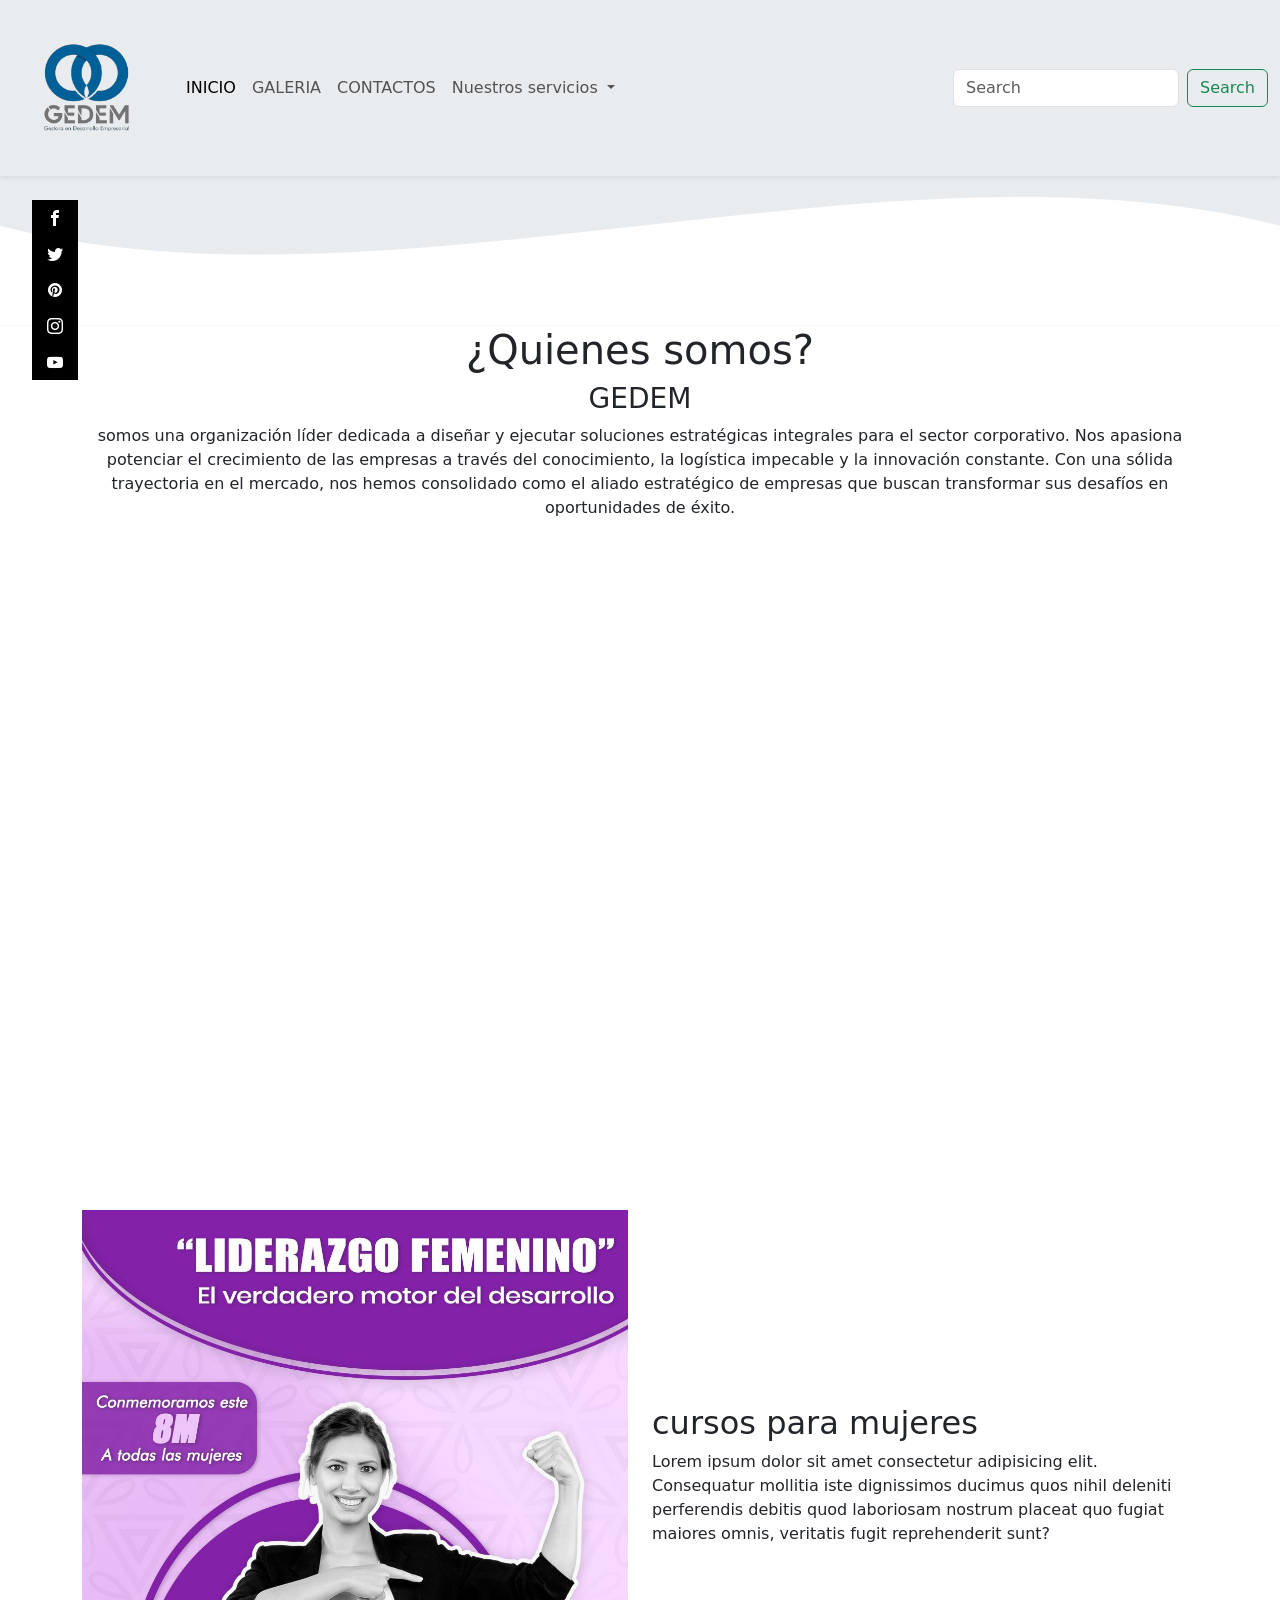
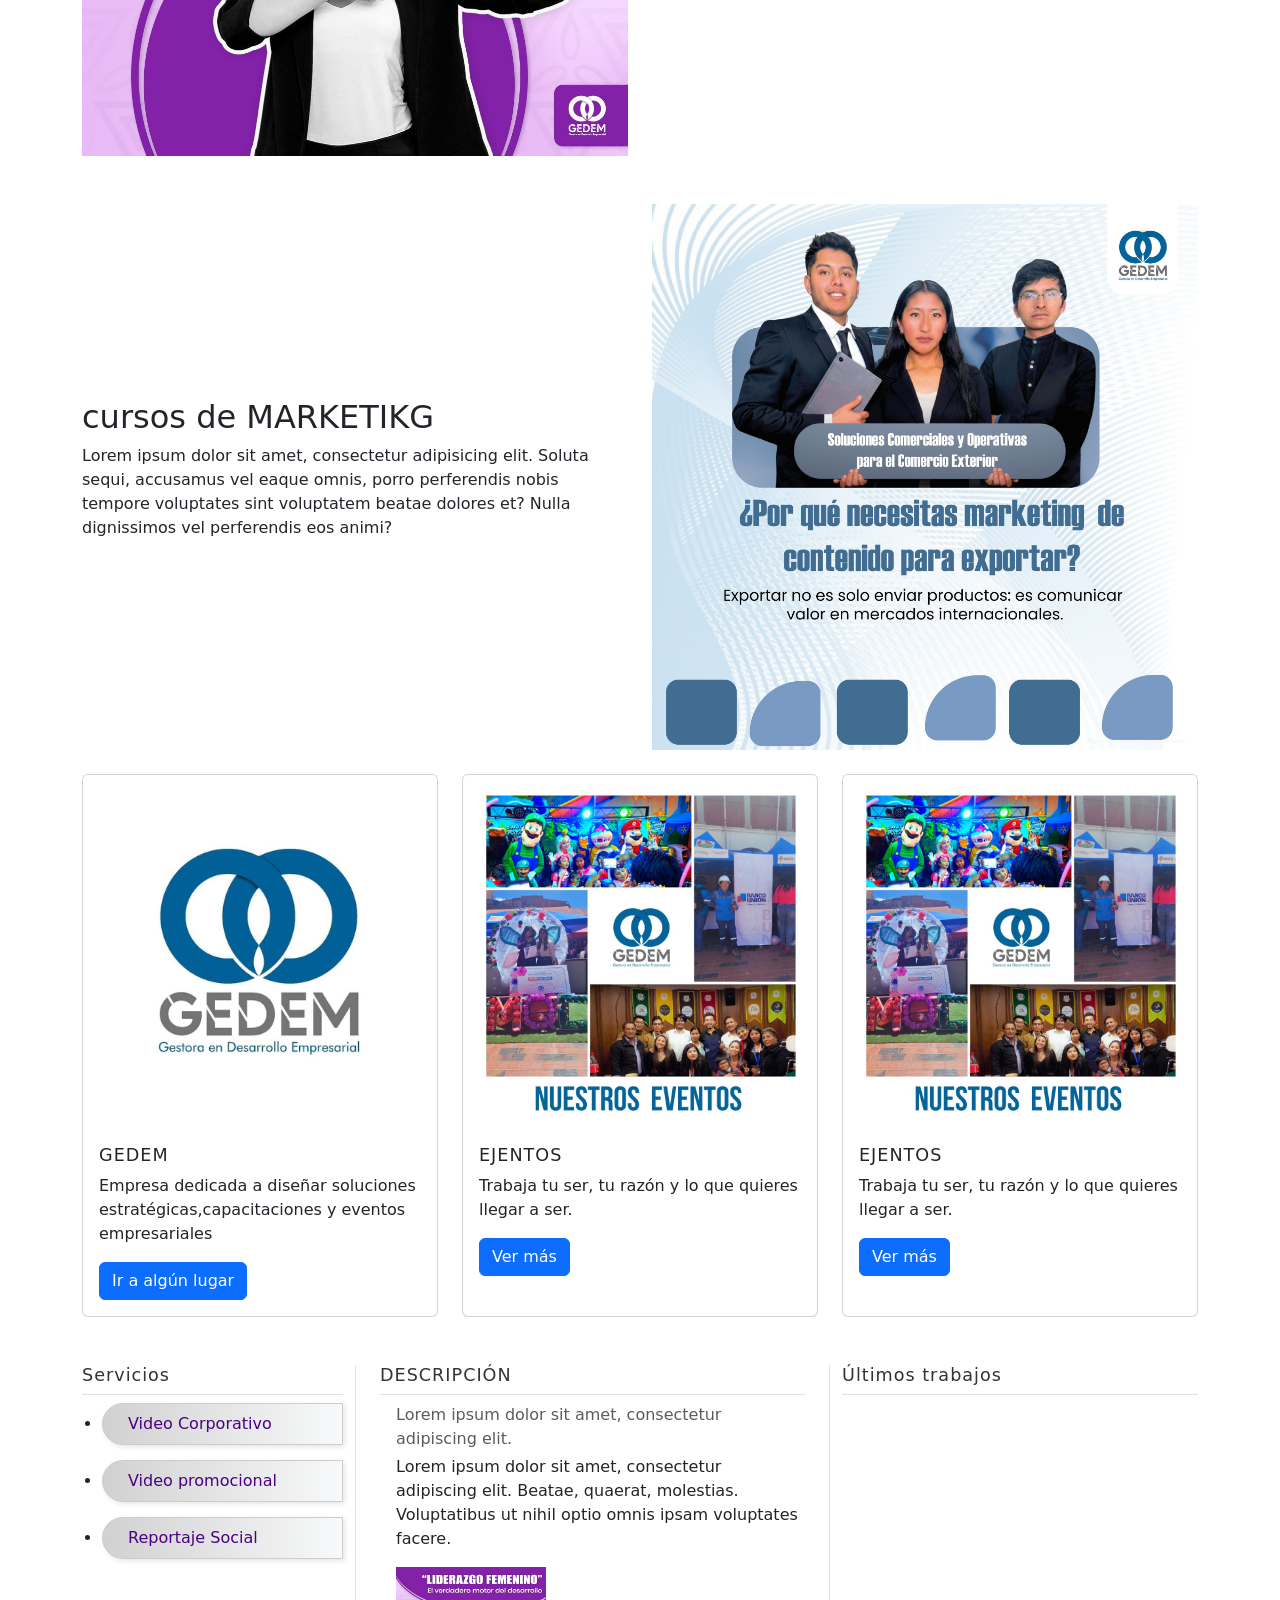
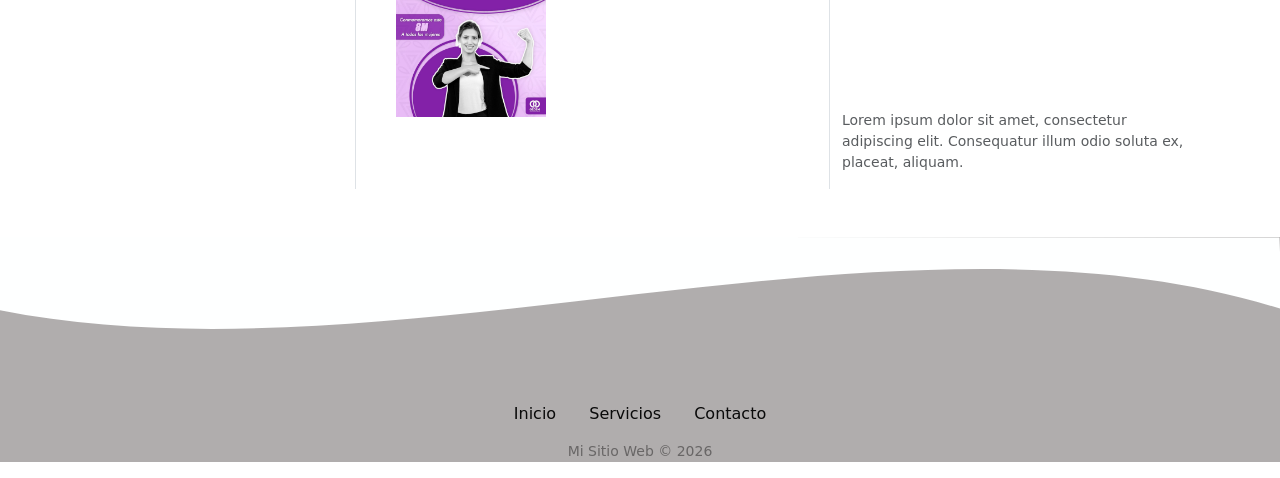
<file: index.html>
<!DOCTYPE html>
<html lang="en">

<head>
  <meta charset="UTF-8">
  <meta name="viewport" content="width=device-width, initial-scale=1.0">
  <title>Document</title>
  <link href="https://cdn.jsdelivr.net/npm/bootstrap@5.3.8/dist/css/bootstrap.min.css" rel="stylesheet"
    integrity="sha384-sRIl4kxILFvY47J16cr9ZwB07vP4J8+LH7qKQnuqkuIAvNWLzeN8tE5YBujZqJLB" crossorigin="anonymous">
  <link rel="stylesheet" href="style/index.css">
  <link rel="stylesheet" href="fonts.css">
</head>
<body>
  <!--cabecera-->
<header>
  <!--Navar-->
  <div class="container mt-3">
    <nav class="navbar navbar-expand-lg shadow-sm navbar-fijo" style="background-color: #e9ecef;">
        <div class="container-fluid">
          <a class="navbar-brand" href="#">
            <img src="imagenes/icono-removebg-preview.png" alt="" width="150">
          </a>
          <button class="navbar-toggler" type="button" data-bs-toggle="collapse"
            data-bs-target="#navbarSupportedContent">
            <span class="navbar-toggler-icon"></span>
          </button>

          <div class="collapse navbar-collapse" id="navbarSupportedContent">
            <ul class="navbar-nav me-auto mb-2 mb-lg-0">

              <li class="nav-item">
                <a class="nav-link active" href="index.html">INICIO</a>
              </li>

              <li class="nav-item">
                <a class="nav-link" href="galeria.html">GALERIA</a>
              </li>

              <li class="nav-item">
                <a class="nav-link" href="contacto.html">CONTACTOS</a>
          

              <li class="nav-item dropdown">
                <a class="nav-link dropdown-toggle" href="#" data-bs-toggle="dropdown">
                  Nuestros servicios
                </a>
                <ul class="dropdown-menu">
                  <li><a class="dropdown-item" href="servicios.html">servicios</a></li>
                  <li><a class="dropdown-item" href="servicios.html">blog y noticias</a></li>
                </ul>
              </li>
            </ul>
            <form class="d-flex">
              <input class="form-control me-2" type="search" placeholder="Search">
              <button class="btn btn-outline-success">Search</button>
            </form>
          </div>
        </div>
      </nav>
    </div>
    <!--fin navar-->

    <div style="height: 150px; overflow: hidden;">
      <svg viewBox="0 0 500 150" preserveAspectRatio="none" style="height: 100%; width: 100%;">
        <path d="M0.00,49.85 C150.00,149.60 349.20,-49.85 500.00,49.85 
        L500.00,149.60 L0.00,149.60 Z"
        style="stroke: none; fill: #ffffff;"></path>
      </svg>
    </div>

</header>
  <!--fin cabecera-->
  <section class="perfil">
    <div class="container text-center">
    <h1>¿Quienes somos?</h1>
    <h3>GEDEM</h3>
    <p>somos una organización líder dedicada a diseñar y ejecutar soluciones estratégicas integrales para el sector corporativo. Nos apasiona potenciar el crecimiento de las empresas a través del conocimiento, la logística impecable y la innovación constante.
Con una sólida trayectoria en el mercado, nos hemos consolidado como el aliado estratégico de empresas que buscan transformar sus desafíos en oportunidades de éxito.</p>
  
</div>
</section>
       <!-- Sección con video -->
  <section class="video-section">
    <div class="container">
      <h2 class="text-center mb-4"></h2>
      
      <!-- Video responsive -->
      <div class="ratio ratio-16x9 mx-auto" style="max-width: 900px;"> <!--MAximo ancho de 900px-->
        <video autoplay muted loop playsinline>
          <source src="imagenes/329737_tiny.mp4" type="video/mp4">
       
        </video>
      </div>
      
      <p class="text-center mt-3"></p>
    </div>
  </section>
<!--fin videooo-->
<div class="container mt-5">
  <div class="row">

    <!-- IMAGEN -->
    <div class="col-md-6">
      <img src="imagenes/imagen pagima.jpg" class="img-fluid" alt="imagen">
    </div>

    <!-- TEXTO -->
    <div class="col-md-6 d-flex align-items-center">
      <div>
        <h2>cursos para mujeres</h2>
        <p>
          Lorem ipsum dolor sit amet consectetur adipisicing elit. Consequatur mollitia iste dignissimos ducimus quos nihil deleniti perferendis debitis quod laboriosam nostrum placeat quo fugiat maiores omnis, veritatis fugit reprehenderit sunt?
        </p>
      </div>
    </div>

  </div>
</div>
<div class="container mt-5">
  <div class="row">

    <!-- TEXTO -->
    <div class="col-md-6 d-flex align-items-center">
      <div>
        <h2>cursos de MARKETIKG</h2>
        <p>
Lorem ipsum dolor sit amet, consectetur adipisicing elit. Soluta sequi, accusamus vel eaque omnis, porro perferendis nobis tempore voluptates sint voluptatem beatae dolores et? Nulla dignissimos vel perferendis eos animi?
        </p>
      </div>
    </div>

    <!-- IMAGEN -->
    <div class="col-md-6">
      <img src="imagenes/imagen3 slider.jpg" class="img-fluid" alt="imagen">
    </div>

  </div>
</div>


    <!--inicio placeholder-->
    <div class="container mt-4">
      <div class="row row-cols-1 row-cols-md-3 g-4">
        <div class="col">
          <div class="card h-100">
            <img src="imagenes/icono.jpg" class="card-img-top" alt="...">
            <div class="card-body">
              <h5 class="card-title">GEDEM</h5>
              <p class="card-text">Empresa dedicada a diseñar soluciones estratégicas,capacitaciones y eventos
                empresariales</p>
              <a href="https://l.facebook.com/l.php?u=https%3A%2F%2Fwww.bing.com%2Fmaps%2Fdefault.aspx%3Fv%3D2%26pc%3DFACEBK%26mid%3D8100%26where1%3DRosendo%2520Guti%25C3%25A9rrez%2520y%2520Capit%25C3%25A1n%2520ravelo%252C%2520La%2520Paz%252C%2520Bolivia%252C%2520591%252071597554%26FORM%3DFBKPL1%26mkt%3Des-MX%26fbclid%3DIwZXh0bgNhZW0CMTAAYnJpZBExcnVCMllSUFI3ZTc2MmFFSHNydGMGYXBwX2lkEDIyMjAzOTE3ODgyMDA4OTIAAR5a3f02LjMGnkh2J0LWsmlRPG4c3-bLK7Kkfp-n3UPMKkZ4d8gqxLzeQgqU-A_aem_asicyFFygbIs3oRxqNUpgw&h=AT7TKWQTBPAo4dDUbkSekHjwoqxDxGO4wnfzpXJsAF9yvoZP9BvxR9Vu1QPKH9ehYz-ScZ9cPI2ZkoJ734tPGtFU-B3Cgj-pMw_b1INWPLmaLc87ToIp_b5jdeH-l2q73orf"
                class="btn btn-primary">Ir a algún lugar</a>
            </div>
          </div>
        </div>

        <div class="col">
          <div class="card h-100">
            <img src="imagenes/imagen slider.jpg" class="card-img-top" alt="...">
            <div class="card-body">
              <h5 class="card-title">EJENTOS</h5>
              <p class="card-text">Trabaja tu ser, tu razón y lo que quieres llegar a ser.</p>
              <a href="https://www.facebook.com/profile.php?id=61560775065230" class="btn btn-primary">Ver más</a>
            </div>
          </div>
        </div>
        <div class="col">
          <div class="card h-100">
            <img src="imagenes/imagen slider.jpg" class="card-img-top" alt="...">
            <div class="card-body">
              <h5 class="card-title">EJENTOS</h5>
              <p class="card-text">Trabaja tu ser, tu razón y lo que quieres llegar a ser.</p>
              <a href="https://www.facebook.com/profile.php?id=61560775065230" class="btn btn-primary">Ver más</a>
            </div>
          </div>
        </div>


      </div>
    </div>

    
    <section>
      <div class="caja">
        <section class="container my-5">
          <div class="row align">

            <div class="col-md-3">
              <h5 class="border-bottom pb-2">Servicios</h5>
              <ul class="menu-informativo">
                <li><a href="#">Video Corporativo</a></li>
                <li><a href="#">Video promocional</a></li>
                <li><a href="#">Reportaje Social</a></li>
              </ul>
            </div>

            <div class="col-md-5 px-4 border-start border-end">
              <h5 class="border-bottom pb-2">DESCRIPCIÓN</h5>
              <div class="d-flex">
                <div class="cuadro-decorativo me-3"></div>
                <div>
                  <p class="text-muted mb-1">Lorem ipsum dolor sit amet, consectetur adipiscing elit.</p>
                  <p>Lorem ipsum dolor sit amet, consectetur adipiscing elit. Beatae, quaerat, molestias. Voluptatibus
                    ut nihil optio omnis ipsam voluptates facere.</p>
                  <img src="imagenes/imagen pagima.jpg" alt="Imagen descriptiva" style="max-width: 150px;">
                </div>
              </div>
            </div>

            <div class="col-md-4">
              <h5 class="border-bottom pb-2">Últimos trabajos</h5>
              <!-- Sección con video -->
              <section class="video-section">
                <div class="container">
                  <h2 class="text-center mb-4"></h2>

                  <!-- Video responsive -->
                  <div class="ratio ratio-16x9 mx-auto" style="max-width: 900px;"> <!--MAximo ancho de 900px-->
                    <video autoplay muted loop playsinline>
                      <source src="imagenes/39892-423345743_tiny.mp4" type="video/mp4">

                    </video>
                  </div>

                  <p class="text-center mt-3"></p>
                </div>
              </section>
              <!--fin videooo-->
              <p class="small text-muted">
                Lorem ipsum dolor sit amet, consectetur adipiscing elit. Consequatur illum odio soluta ex, placeat,
                aliquam.
              </p>
            </div>

          </div>
        </section>
    </section>

    <!--fin placeholders-->

  </section>

  <!--menu social-->
  <div class="social">
    <ul>
      <li><a href="https://www.facebook.com/galiaeco/" class="icon-facebook"></a></li>
      <li><a href="http://wwww. twitter" class="icon-twitter"></a></li>
      <li><a href="http://wwww.pinterest" class="icon-pinterest"></a></li>
      <li><a href="https://www.instagram.com/galia_col/?hl=es-la" class="icon-instagram"></a></li>
      <li><a href="http://wwww.YouTube" class="icon-youtube"></a></li>
    </ul>
  </div>
  <!--Inicio footer-->

  <footer class="footer-basic">
    <!-- Generated by https://smooth.ie/blogs/news/svg-wavey-transitions-between-sections -->

<div style="height: 150px; overflow: hidden;" ><svg viewBox="0 0 500 150" preserveAspectRatio="none" style="height: 100%; width: 100%;"><path d="M-1.92,72.33 C152.70,153.04 349.20,-49.85 500.90,72.33 L499.77,0.50 L-0.22,-0.49 Z" style="stroke: none; fill: #feffff;"></path></svg></div>
    <div class="container text-center">
      <div class="social">
        <a href="#"><i class="bi bi-facebook"></i></a>
        <a href="#"><i class="bi bi-twitter"></i></a>
        <a href="#"><i class="bi bi-instagram"></i></a>
      </div>
      <ul class="list-inline">
        <li class="list-inline-item"><a href="#">Inicio</a></li>
        <li class="list-inline-item"><a href="#">Servicios</a></li>
        <li class="list-inline-item"><a href="#">Contacto</a></li>
      </ul>
      <p class="copyright">Mi Sitio Web © 2026</p>
    </div>
  </footer>
  <!--Fin de footer-->
  <script src="https://cdn.jsdelivr.net/npm/bootstrap@5.3.8/dist/js/bootstrap.bundle.min.js"
    integrity="sha384-FKyoEForCGlyvwx9Hj09JcYn3nv7wiPVlz7YYwJrWVcXK/BmnVDxM+D2scQbITxI"
    crossorigin="anonymous"></script>
</body>

</html>
</file>
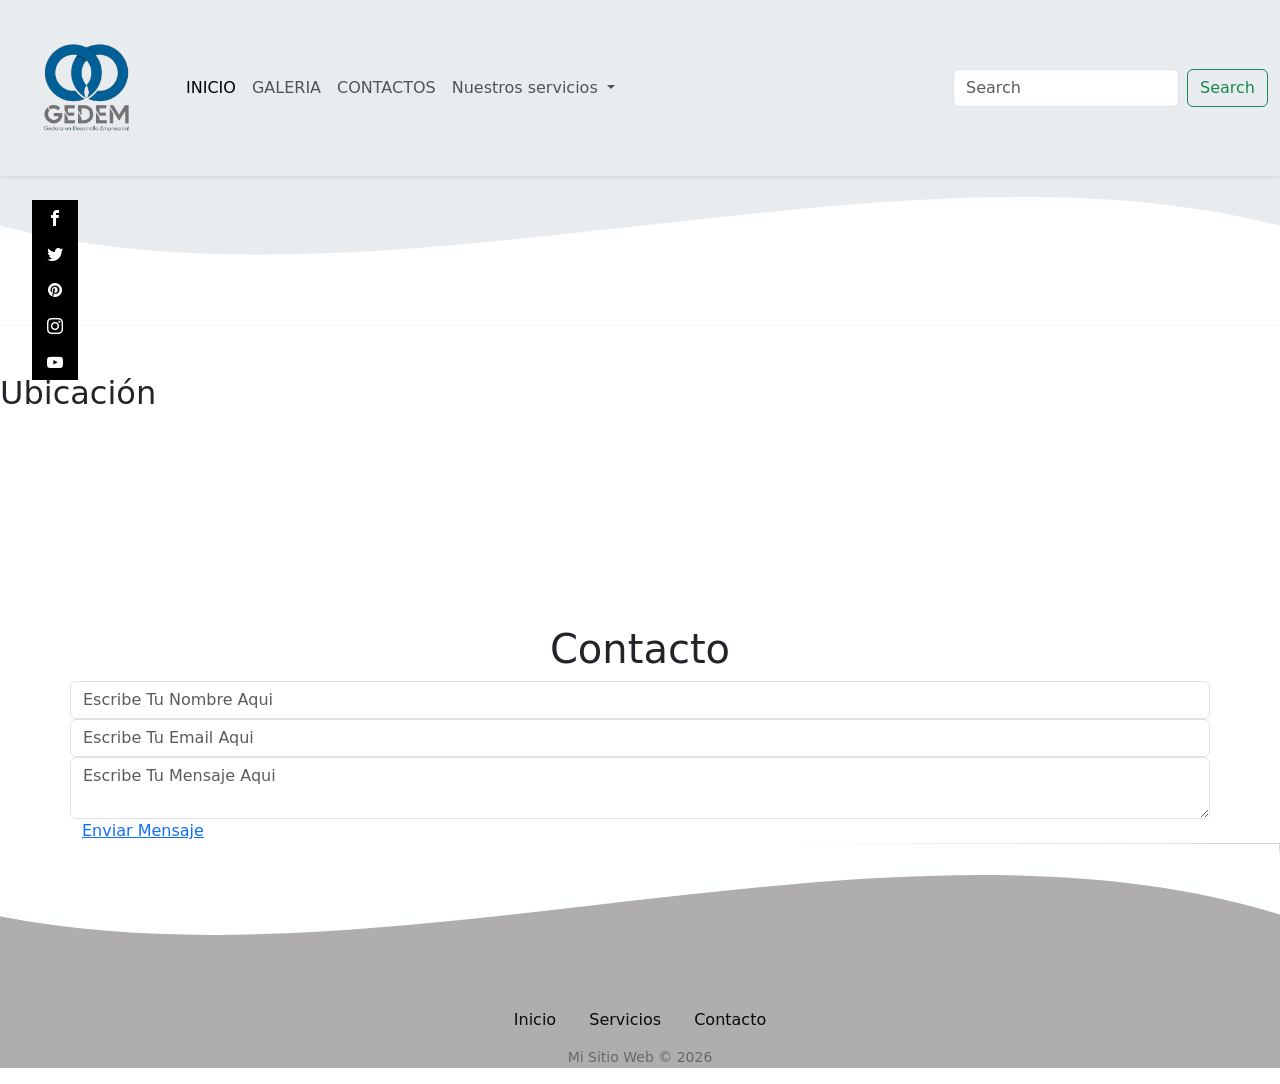
<file: contacto.html>
<!DOCTYPE html>
<html lang="en">
<head>
    <meta charset="UTF-8">
    <meta name="viewport" content="width=device-width, initial-scale=1.0">
    <title>Document</title>
      <link href="https://cdn.jsdelivr.net/npm/bootstrap@5.3.8/dist/css/bootstrap.min.css" rel="stylesheet"
    integrity="sha384-sRIl4kxILFvY47J16cr9ZwB07vP4J8+LH7qKQnuqkuIAvNWLzeN8tE5YBujZqJLB" crossorigin="anonymous">
<link rel="stylesheet" href="style/servicios.css">
<link rel="stylesheet" href="fonts.css">
</head>
<body>
      <!--cabecera-->
<header>
  <!--Navar-->
  <div class="container mt-3">
    <nav class="navbar navbar-expand-lg shadow-sm navbar-fijo" style="background-color: #e9ecef;">
        <div class="container-fluid">
          <a class="navbar-brand" href="#">
            <img src="imagenes/icono-removebg-preview.png" alt="" width="150">
          </a>
          <button class="navbar-toggler" type="button" data-bs-toggle="collapse"
            data-bs-target="#navbarSupportedContent">
            <span class="navbar-toggler-icon"></span>
          </button>

          <div class="collapse navbar-collapse" id="navbarSupportedContent">
            <ul class="navbar-nav me-auto mb-2 mb-lg-0">

              <li class="nav-item">
                <a class="nav-link active" href="index.html">INICIO</a>
              </li>

              <li class="nav-item">
                <a class="nav-link" href="galeria.html">GALERIA</a>
              </li>

              <li class="nav-item">
                <a class="nav-link" href="contacto.html">CONTACTOS</a>
              </li>

           <li class="nav-item dropdown">
                <a class="nav-link dropdown-toggle" href="#" data-bs-toggle="dropdown">
                  Nuestros servicios
                </a>
                <ul class="dropdown-menu">
                  <li><a class="dropdown-item" href="servicios.html">servicios</a></li>
                  <li><a class="dropdown-item" href="servicios.html">blog y noticias</a></li>
                </ul>
              </li>
            </ul>

            <form class="d-flex">
              <input class="form-control me-2" type="search" placeholder="Search">
              <button class="btn btn-outline-success">Search</button>
            </form>

          </div>
        </div>
      </nav>
    </div>
    <!--fin navar-->

    <div style="height: 150px; overflow: hidden;">
      <svg viewBox="0 0 500 150" preserveAspectRatio="none" style="height: 100%; width: 100%;">
        <path d="M0.00,49.85 C150.00,149.60 349.20,-49.85 500.00,49.85 
        L500.00,149.60 L0.00,149.60 Z"
        style="stroke: none; fill: #ffffff;"></path>
      </svg>
    </div>
</header>
<section class="mapa py-5">
  <h2>Ubicación</h2>

  <div class="map-responsive">
    <iframe
      src="https://www.google.com/maps/embed?pb=!1m18!1m12!1m3!1d3676.358920987531!2d-68.12416792503566!3d-16.48543878425599!2m3!1f0!2f0!3f0!3m2!1i1024!2i768!4f13.1!3m3!1m2!1s0x915f2015c6722b53%3A0xd47899c14bbc785b!2sInstituto%20Tecnol%C3%B3gico%20Ayacucho!5e1!3m2!1ses-419!2sbo!4v1758892835583!5m2!1ses-419!2sbo"
      width="100%"
      height="100%"
      style="border:0;"
      allowfullscreen=""
      loading="lazy"
      referrerpolicy="no-referrer-when-downgrade"
    ></iframe>
  </div>
</section>
<section class="Contacto container">
    <h1 class="text-center">Contacto</h1>
    <form class="fromCont" action="">
        <div class="row d-flex justify-content-between">
            <input class="form-control col-sm-12 col-md-6" placeholder="Escribe Tu Nombre Aqui" type="text">
            <input class="form-control col-sm-12 col-md-5" placeholder="Escribe Tu Email Aqui" type="email">
            <textarea class="form-control col-md-12"  placeholder="Escribe Tu Mensaje Aqui"></textarea>
            <a href="" class="col-md-2">Enviar Mensaje</a>
        </div>
    </form>
</section>

 <!--menu social-->
  <div class="social">
    <ul>
      <li><a href="https://www.facebook.com/galiaeco/" class="icon-facebook"></a></li>
      <li><a href="http://wwww. twitter" class="icon-twitter"></a></li>
      <li><a href="http://wwww.pinterest" class="icon-pinterest"></a></li>
      <li><a href="https://www.instagram.com/galia_col/?hl=es-la" class="icon-instagram"></a></li>
      <li><a href="http://wwww.YouTube" class="icon-youtube"></a></li>
    </ul>
  </div>
 <!--Inicio footer-->

  <footer class="footer-basic">
    <!-- Generated by https://smooth.ie/blogs/news/svg-wavey-transitions-between-sections -->

<div style="height: 150px; overflow: hidden;" ><svg viewBox="0 0 500 150" preserveAspectRatio="none" style="height: 100%; width: 100%;"><path d="M-1.92,72.33 C152.70,153.04 349.20,-49.85 500.90,72.33 L499.77,0.50 L-0.22,-0.49 Z" style="stroke: none; fill: #feffff;"></path></svg></div>
    <div class="container text-center">
      <div class="social">
        <a href="#"><i class="bi bi-facebook"></i></a>
        <a href="#"><i class="bi bi-twitter"></i></a>
        <a href="#"><i class="bi bi-instagram"></i></a>
      </div>
      <ul class="list-inline">
        <li class="list-inline-item"><a href="#">Inicio</a></li>
        <li class="list-inline-item"><a href="#">Servicios</a></li>
        <li class="list-inline-item"><a href="#">Contacto</a></li>
      </ul>
      <p class="copyright">Mi Sitio Web © 2026</p>
    </div>
  </footer>
  <!--Fin de footer-->

<!-- Bootstrap JS -->
<script src="https://cdn.jsdelivr.net/npm/bootstrap@5.3.2/dist/js/bootstrap.bundle.min.js"></script>

</body>
</html>
</file>
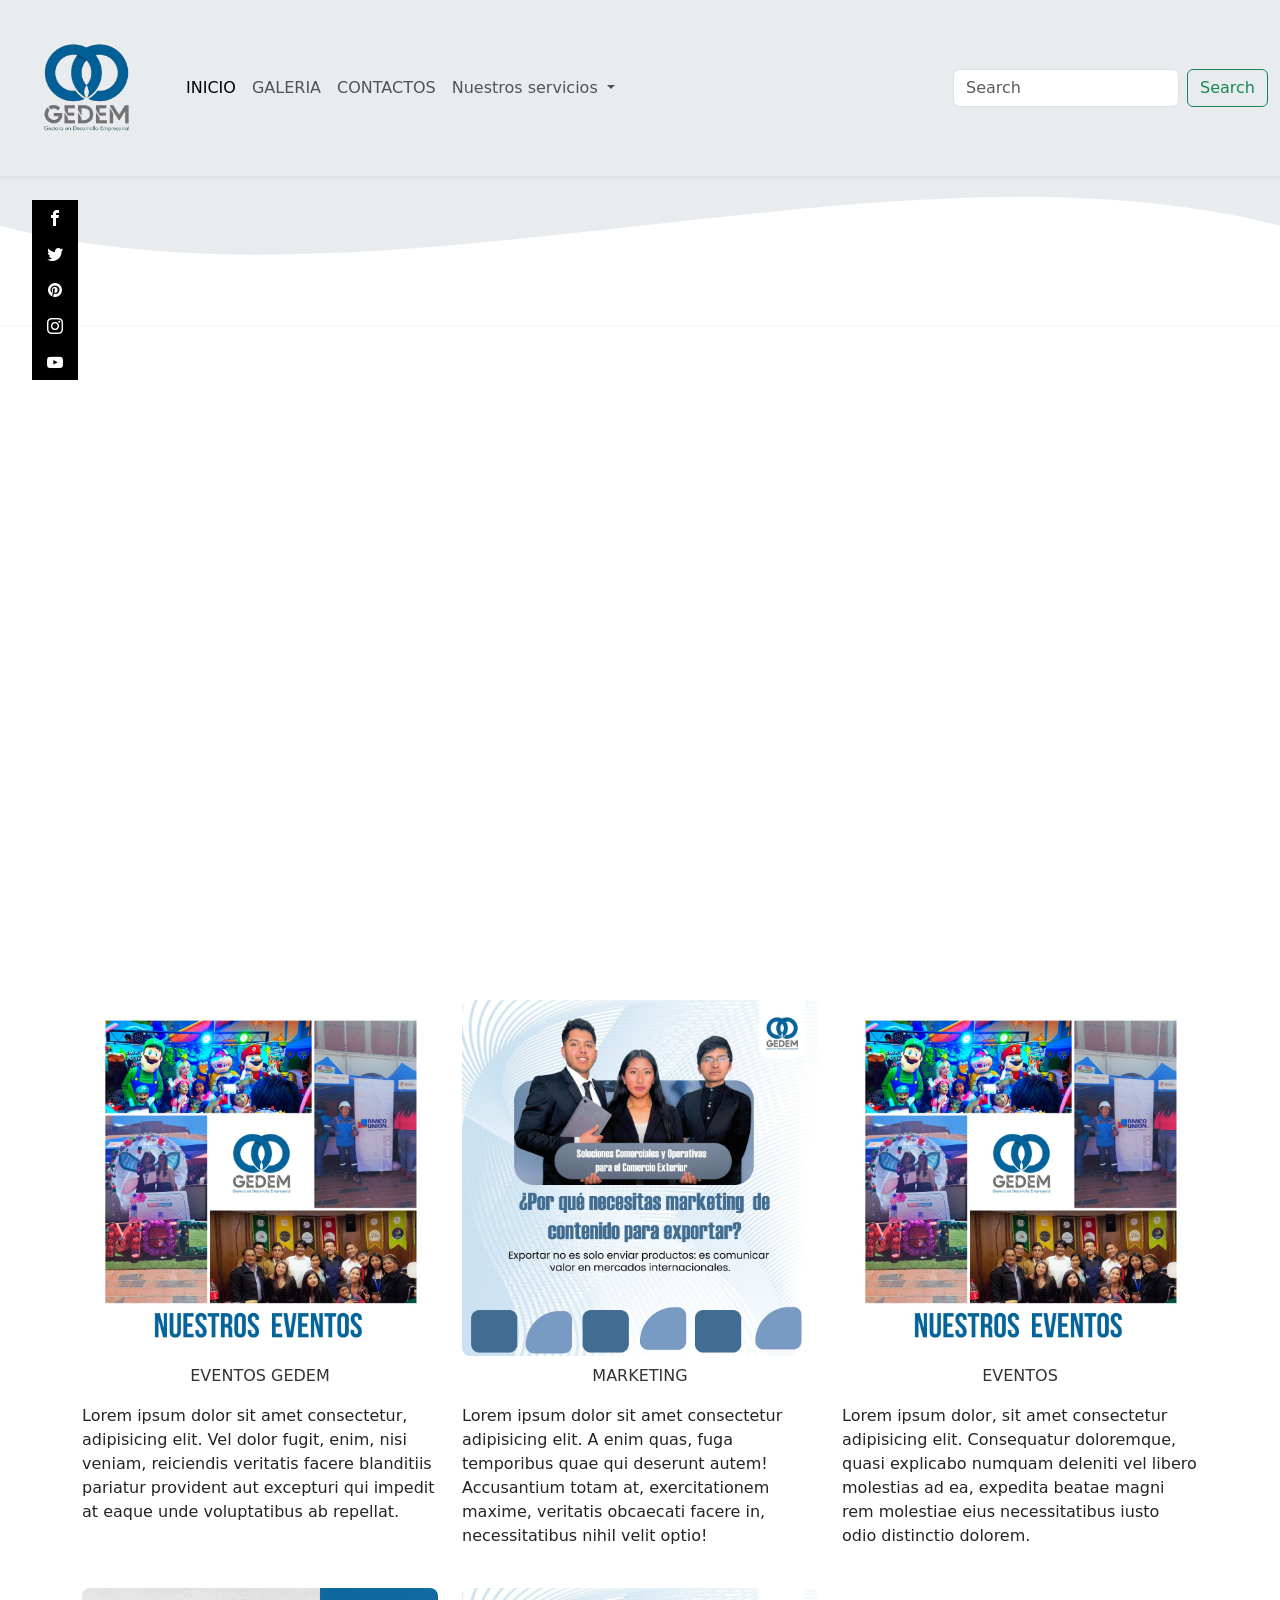
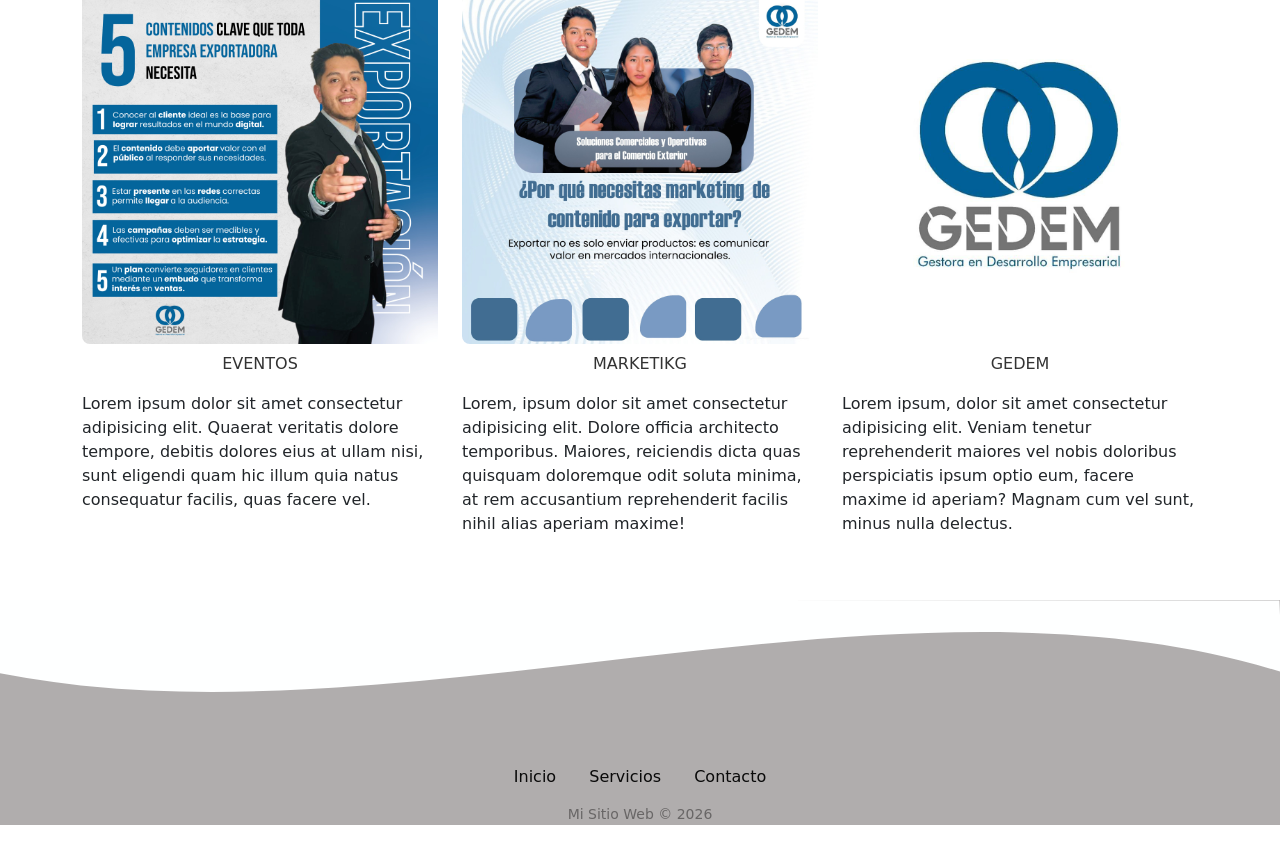
<file: galeria.html>
<!DOCTYPE html>
<html lang="en">
<head>
    <meta charset="UTF-8">
    <meta name="viewport" content="width=device-width, initial-scale=1.0">
    <title>Document</title>
<link href="https://cdn.jsdelivr.net/npm/bootstrap@5.3.8/dist/css/bootstrap.min.css" rel="stylesheet" integrity="sha384-sRIl4kxILFvY47J16cr9ZwB07vP4J8+LH7qKQnuqkuIAvNWLzeN8tE5YBujZqJLB" crossorigin="anonymous">
<link rel="stylesheet" href="style/galeria.css">
<link rel="stylesheet" href="fonts.css">

    <style>

    </style>
</head>
<body>
          <!--cabecera-->
<header>
  <!--Navar-->
  <div class="container mt-3">
    <nav class="navbar navbar-expand-lg shadow-sm navbar-fijo" style="background-color: #e9ecef;">
        <div class="container-fluid">
          <a class="navbar-brand" href="#">
            <img src="imagenes/icono-removebg-preview.png" alt="" width="150">
          </a>
          <button class="navbar-toggler" type="button" data-bs-toggle="collapse"
            data-bs-target="#navbarSupportedContent">
            <span class="navbar-toggler-icon"></span>
          </button>

          <div class="collapse navbar-collapse" id="navbarSupportedContent">
            <ul class="navbar-nav me-auto mb-2 mb-lg-0">

              <li class="nav-item">
                <a class="nav-link active" href="index.html">INICIO</a>
              </li>

              <li class="nav-item">
                <a class="nav-link" href="galeria.html">GALERIA</a>
              </li>

              <li class="nav-item">
                <a class="nav-link" href="contacto.html">CONTACTOS</a>
              </li>

             <li class="nav-item dropdown">
                <a class="nav-link dropdown-toggle" href="#" data-bs-toggle="dropdown">
                  Nuestros servicios
                </a>
                <ul class="dropdown-menu">
                  <li><a class="dropdown-item" href="servicios.html">servicios</a></li>
                  <li><a class="dropdown-item" href="servicios.html">blog y noticias</a></li>
                </ul>
              </li>
            </ul>

            <form class="d-flex">
              <input class="form-control me-2" type="search" placeholder="Search">
              <button class="btn btn-outline-success">Search</button>
            </form>

          </div>
        </div>
      </nav>
    </div>
    <!--fin navar-->

    <div style="height: 150px; overflow: hidden;">
      <svg viewBox="0 0 500 150" preserveAspectRatio="none" style="height: 100%; width: 100%;">
        <path d="M0.00,49.85 C150.00,149.60 349.20,-49.85 500.00,49.85 
        L500.00,149.60 L0.00,149.60 Z"
        style="stroke: none; fill: #ffffff;"></path>
      </svg>
    </div>

</header>
    <!--fin cabecera-->
    <section>
       <!-- Sección con video -->
  <section class="video-section">
    <div class="container">
      <h2 class="text-center mb-4"></h2>
      
      <!-- Video responsive -->
      <div class="ratio ratio-16x9 mx-auto" style="max-width: 900px;"> <!--MAximo ancho de 900px-->
        <video autoplay muted loop playsinline>
          <source src="imagenes/39892-423345743_tiny.mp4" type="video/mp4">
       
        </video>
      </div>
      
      <p class="text-center mt-3"></p>
    </div>
  </section>
<!--fin videooo-->
<!--galeria-->
 <div class="container my-5">
    <div class="row gallery g-4">
      <div class="col-md-4">
        <img src="imagenes/imagen slider.jpg" alt="" class="img-fluid"><!--fluid adapta a distintos dispositivos-->
        <p class="caption">EVENTOS GEDEM</p>
        <p>Lorem ipsum dolor sit amet consectetur, adipisicing elit. Vel dolor fugit, enim, nisi veniam, reiciendis veritatis facere blanditiis pariatur provident aut excepturi qui impedit at eaque unde voluptatibus ab repellat.</p>
      </div>
      <div class="col-md-4">
        <img src="imagenes/imagen3 slider.jpg" alt="" class="img-fluid">
        <p class="caption">MARKETING </p>
        <p>Lorem ipsum dolor sit amet consectetur adipisicing elit. A enim quas, fuga temporibus quae qui deserunt autem! Accusantium totam at, exercitationem maxime, veritatis obcaecati facere in, necessitatibus nihil velit optio!</p>
      </div>
      <div class="col-md-4">
        <img src="imagenes/imagen slider.jpg" alt="" class="img-fluid">
        <p class="caption">EVENTOS</p>
        <p>Lorem ipsum dolor, sit amet consectetur adipisicing elit. Consequatur doloremque, quasi explicabo numquam deleniti vel libero molestias ad ea, expedita beatae magni rem molestiae eius necessitatibus iusto odio distinctio dolorem.</p>
      </div>
      <div class="col-md-4">
        <img src="imagenes/imagen2 slider.jpg" alt="" class="img-fluid">
        <p class="caption">EVENTOS</p>
        <p>Lorem ipsum dolor sit amet consectetur adipisicing elit. Quaerat veritatis dolore tempore, debitis dolores eius at ullam nisi, sunt eligendi quam hic illum quia natus consequatur facilis, quas facere vel.</p>
      </div>
      <div class="col-md-4">
        <img src="imagenes/imagen3 slider.jpg" alt="" class="img-fluid">
        <p class="caption">MARKETIKG </p>
        <p>Lorem, ipsum dolor sit amet consectetur adipisicing elit. Dolore officia architecto temporibus. Maiores, reiciendis dicta quas quisquam doloremque odit soluta minima, at rem accusantium reprehenderit facilis nihil alias aperiam maxime!</p>
      </div>
      <div class="col-md-4">
        <img src="imagenes/icono.jpg" alt="Descripción 6" class="img-fluid">
        <p class="caption">GEDEM</p>
          <p>Lorem ipsum, dolor sit amet consectetur adipisicing elit. Veniam tenetur reprehenderit maiores vel nobis doloribus perspiciatis ipsum optio eum, facere maxime id aperiam? Magnam cum vel sunt, minus nulla delectus.</p>
      </div>
    </div>
  </div>
<!--FIN DE GALERIA-->
    </section>
<!--menu social-->
       <div class="social">
                <ul>
                    <li><a href="https://www.facebook.com/galiaeco/" class="icon-facebook"></a></li>
                    <li><a href="http://wwww. twitter" class="icon-twitter" ></a></li>
                    <li><a href="http://wwww.pinterest" class="icon-pinterest"></a></li>
                    <li><a href="https://www.instagram.com/galia_col/?hl=es-la" class="icon-instagram"></a></li>
                    <li><a href="http://wwww.YouTube"class="icon-youtube"></a></li>
                </ul>
            </div>

 <!--Inicio footer-->

  <footer class="footer-basic">
    <!-- Generated by https://smooth.ie/blogs/news/svg-wavey-transitions-between-sections -->

<div style="height: 150px; overflow: hidden;" ><svg viewBox="0 0 500 150" preserveAspectRatio="none" style="height: 100%; width: 100%;"><path d="M-1.92,72.33 C152.70,153.04 349.20,-49.85 500.90,72.33 L499.77,0.50 L-0.22,-0.49 Z" style="stroke: none; fill: #feffff;"></path></svg></div>
    <div class="container text-center">
      <div class="social">
        <a href="#"><i class="bi bi-facebook"></i></a>
        <a href="#"><i class="bi bi-twitter"></i></a>
        <a href="#"><i class="bi bi-instagram"></i></a>
      </div>
      <ul class="list-inline">
        <li class="list-inline-item"><a href="#">Inicio</a></li>
        <li class="list-inline-item"><a href="#">Servicios</a></li>
        <li class="list-inline-item"><a href="#">Contacto</a></li>
      </ul>
      <p class="copyright">Mi Sitio Web © 2026</p>
    </div>
  </footer>
  <!--Fin de footer-->
<script src="https://cdn.jsdelivr.net/npm/bootstrap@5.3.8/dist/js/bootstrap.bundle.min.js" integrity="sha384-FKyoEForCGlyvwx9Hj09JcYn3nv7wiPVlz7YYwJrWVcXK/BmnVDxM+D2scQbITxI" crossorigin="anonymous"></script>
</body>
</html>
</file>
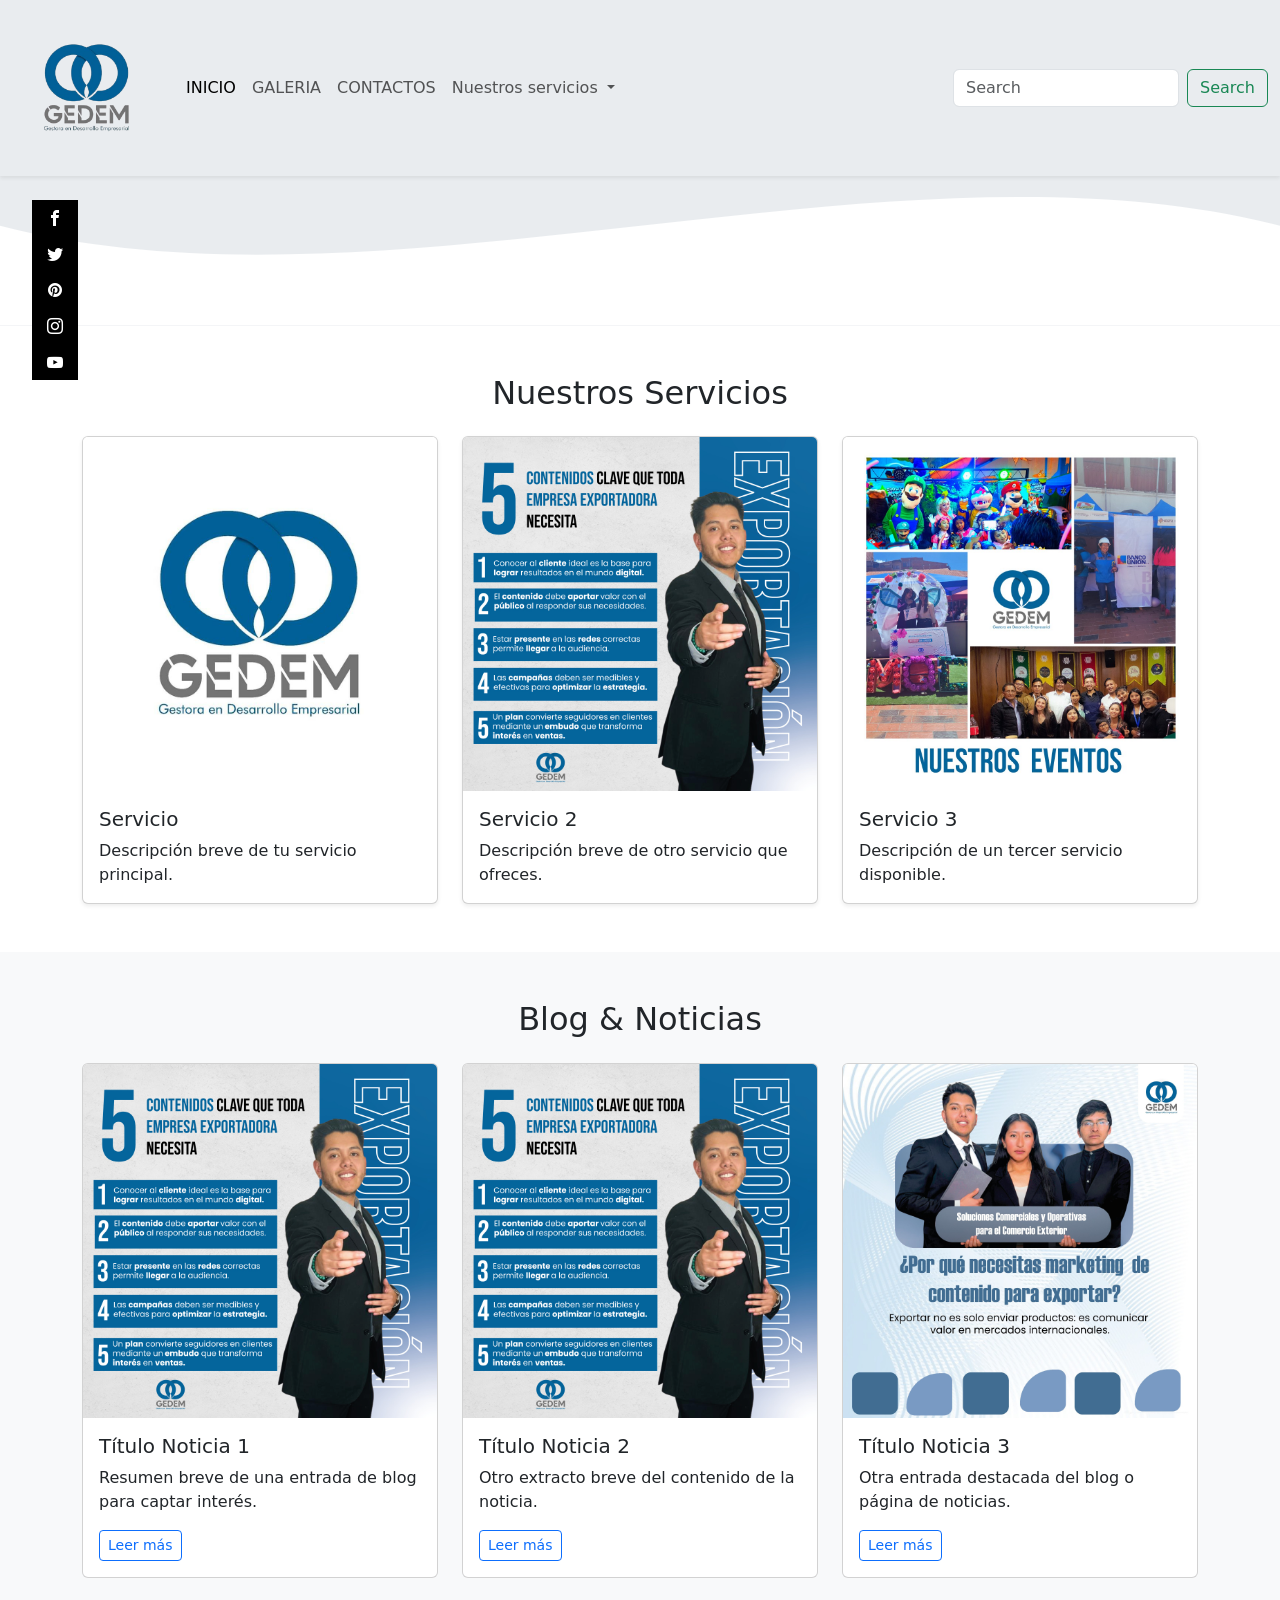
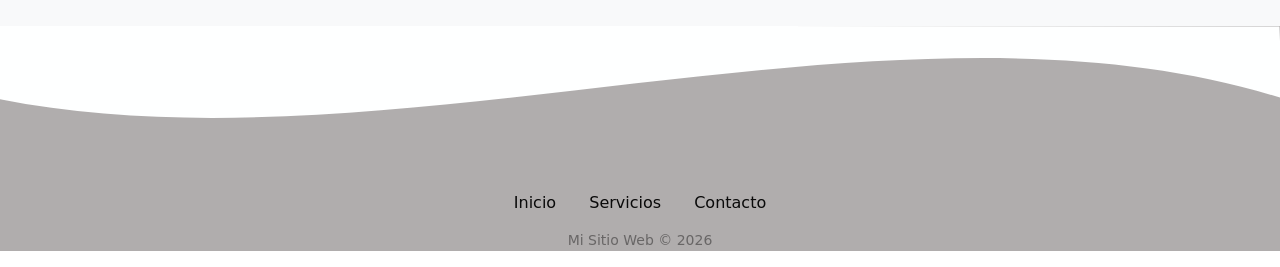
<file: servicios.html>
<!DOCTYPE html>
<html lang="en">
<head>
    <meta charset="UTF-8">
    <meta name="viewport" content="width=device-width, initial-scale=1.0">
    <title>Document</title>
      <link href="https://cdn.jsdelivr.net/npm/bootstrap@5.3.8/dist/css/bootstrap.min.css" rel="stylesheet"
    integrity="sha384-sRIl4kxILFvY47J16cr9ZwB07vP4J8+LH7qKQnuqkuIAvNWLzeN8tE5YBujZqJLB" crossorigin="anonymous">
<link rel="stylesheet" href="style/servicios.css">
<link rel="stylesheet" href="fonts.css">
</head>
<body>
      <!--cabecera-->
<header>
  <!--Navar-->
  <div class="container mt-3">
    <nav class="navbar navbar-expand-lg shadow-sm navbar-fijo" style="background-color: #e9ecef;">
        <div class="container-fluid">
          <a class="navbar-brand" href="#">
            <img src="imagenes/icono-removebg-preview.png" alt="" width="150">
          </a>
          <button class="navbar-toggler" type="button" data-bs-toggle="collapse"
            data-bs-target="#navbarSupportedContent">
            <span class="navbar-toggler-icon"></span>
          </button>

          <div class="collapse navbar-collapse" id="navbarSupportedContent">
            <ul class="navbar-nav me-auto mb-2 mb-lg-0">

              <li class="nav-item">
                <a class="nav-link active" href="index.html">INICIO</a>
              </li>

              <li class="nav-item">
                <a class="nav-link" href="galeria.html">GALERIA</a>
              </li>

              <li class="nav-item">
                <a class="nav-link" href="contacto.html">CONTACTOS</a>
              </li>

           <li class="nav-item dropdown">
                <a class="nav-link dropdown-toggle" href="#" data-bs-toggle="dropdown">
                  Nuestros servicios
                </a>
                <ul class="dropdown-menu">
                  <li><a class="dropdown-item" href="servicios.html">servicios</a></li>
                  <li><a class="dropdown-item" href="servicios.html">blog y noticias</a></li>
                </ul>
              </li>
            </ul>

            <form class="d-flex">
              <input class="form-control me-2" type="search" placeholder="Search">
              <button class="btn btn-outline-success">Search</button>
            </form>

          </div>
        </div>
      </nav>
    </div>
    <!--fin navar-->

    <div style="height: 150px; overflow: hidden;">
      <svg viewBox="0 0 500 150" preserveAspectRatio="none" style="height: 100%; width: 100%;">
        <path d="M0.00,49.85 C150.00,149.60 349.20,-49.85 500.00,49.85 
        L500.00,149.60 L0.00,149.60 Z"
        style="stroke: none; fill: #ffffff;"></path>
      </svg>
    </div>
</header>
<!-- ======= SERVICIOS ======= -->
<section id="servicios" class="py-5">
  <div class="container">
    <h2 class="text-center mb-4">Nuestros Servicios</h2>
    <div class="row g-4">

      <div class="col-md-4">
        <div class="card h-100 shadow-sm">
          <img src="imagenes/icono.jpg" class="card-img-top" alt="Servicio 1">
          <div class="card-body">
            <h5 class="card-title">Servicio</h5>
            <p class="card-text">Descripción breve de tu servicio principal.</p>
          </div>
        </div>
      </div>

      <div class="col-md-4">
        <div class="card h-100 shadow-sm">
          <img src="imagenes/imagen2 slider.jpg" class="card-img-top" alt="Servicio 2">
          <div class="card-body">
            <h5 class="card-title">Servicio 2</h5>
            <p class="card-text">Descripción breve de otro servicio que ofreces.</p>
          </div>
        </div>
      </div>

      <div class="col-md-4">
        <div class="card h-100 shadow-sm">
          <img src="imagenes/imagen slider.jpg" class="card-img-top" alt="Servicio 3">
          <div class="card-body">
            <h5 class="card-title">Servicio 3</h5>
            <p class="card-text">Descripción de un tercer servicio disponible.</p>
          </div>
        </div>
      </div>

    </div>
  </div>
</section>

<!-- ======= BLOG / NOTICIAS ======= -->
<section id="blog" class="py-5 bg-light">
  <div class="container">
    <h2 class="text-center mb-4">Blog & Noticias</h2>
    <div class="row g-4">

      <div class="col-md-4">
        <div class="card h-100">
          <img src="imagenes/imagen2 slider.jpg" class="card-img-top" alt="Noticia 1">
          <div class="card-body">
            <h5 class="card-title">Título Noticia 1</h5>
            <p class="card-text">Resumen breve de una entrada de blog para captar interés.</p>
            <a href="#" class="btn btn-outline-primary btn-sm">Leer más</a>
          </div>
        </div>
      </div>

      <div class="col-md-4">
        <div class="card h-100">
          <img src="imagenes/imagen2 slider.jpg" class="card-img-top" alt="Noticia 2">
          <div class="card-body">
            <h5 class="card-title">Título Noticia 2</h5>
            <p class="card-text">Otro extracto breve del contenido de la noticia.</p>
            <a href="#" class="btn btn-outline-primary btn-sm">Leer más</a>
          </div>
        </div>
      </div>

      <div class="col-md-4">
        <div class="card h-100">
          <img src="imagenes/imagen3 slider.jpg" class="card-img-top" alt="Noticia 3">
          <div class="card-body">
            <h5 class="card-title">Título Noticia 3</h5>
            <p class="card-text">Otra entrada destacada del blog o página de noticias.</p>
            <a href="#" class="btn btn-outline-primary btn-sm">Leer más</a>
          </div>
        </div>
      </div>

    </div>
  </div>
</section>
 <!--menu social-->
  <div class="social">
    <ul>
      <li><a href="https://www.facebook.com/galiaeco/" class="icon-facebook"></a></li>
      <li><a href="http://wwww. twitter" class="icon-twitter"></a></li>
      <li><a href="http://wwww.pinterest" class="icon-pinterest"></a></li>
      <li><a href="https://www.instagram.com/galia_col/?hl=es-la" class="icon-instagram"></a></li>
      <li><a href="http://wwww.YouTube" class="icon-youtube"></a></li>
    </ul>
  </div>
 <!--Inicio footer-->

  <footer class="footer-basic">
    <!-- Generated by https://smooth.ie/blogs/news/svg-wavey-transitions-between-sections -->

<div style="height: 150px; overflow: hidden;" ><svg viewBox="0 0 500 150" preserveAspectRatio="none" style="height: 100%; width: 100%;"><path d="M-1.92,72.33 C152.70,153.04 349.20,-49.85 500.90,72.33 L499.77,0.50 L-0.22,-0.49 Z" style="stroke: none; fill: #feffff;"></path></svg></div>
    <div class="container text-center">
      <div class="social">
        <a href="#"><i class="bi bi-facebook"></i></a>
        <a href="#"><i class="bi bi-twitter"></i></a>
        <a href="#"><i class="bi bi-instagram"></i></a>
      </div>
      <ul class="list-inline">
        <li class="list-inline-item"><a href="#">Inicio</a></li>
        <li class="list-inline-item"><a href="#">Servicios</a></li>
        <li class="list-inline-item"><a href="#">Contacto</a></li>
      </ul>
      <p class="copyright">Mi Sitio Web © 2026</p>
    </div>
  </footer>
  <!--Fin de footer-->

<!-- Bootstrap JS -->
<script src="https://cdn.jsdelivr.net/npm/bootstrap@5.3.2/dist/js/bootstrap.bundle.min.js"></script>

</body>
</html>
</file>
<file: style/index.css>
.navbar-fijo {
  position: fixed;
  top: 0;
  left: 0;
  width: 100%;
  z-index: 1000;
}

/* evita que el contenido quede debajo */
body {
  padding-top: 160px;
}
  .video-section {
      padding: 40px 0; /* Espacio arriba y abajo */
  
    }
    .video-section video {
      width: 100%;
      height: auto;
      border-radius: 15px;
      object-fit: cover; /* Mantiene proporción sin deformar */
    }
    header{
        background-color: #e9ecef;
     }
     /*aqui otro*/
        nav ul li a {
            display: block;
            /* Convertimos los elementos a en elementos bloque para manipular el padding */
            padding: 20px;
            color: #016098;
            text-decoration: none;
        }

        nav ul li:hover {
            background: #016098;
        }

        .contenido {
            padding-top: 80px;
        }

        .social {
            position: fixed;
            left: 0;
            top: 200px;
            z-index: 2000;
        }

        .social ul {
            list-style: none;
        }

        .social ul li a {
            display: inline-block;
            color: #ffffff;
            background: #000;
            padding: 10px 15px;
            text-decoration: none;
        }

        .social ul li .icon-facebook {
            background-color: #000;
        }

        .social ul li .icon-twitter {
            background-color: #000;
        }

        .social ul li .icon-pinterest {
            background-color: #000;
        }

        .social ul li .icon-instagram {
            background-color: #000;
        }

        .social ul li .icon-youtube {
            background-color: #000;
        }

        .social ul li a:hover {
            padding: 10px 30px;
            background: #016098;
        }

        /*columnas*/
        /* Estilo de las pestañas del menú (izquierda) */
        .menu-informativo {
            list-style: disc;
            /* Mantiene el punto de la lista */
            padding-left: 20px;
        }

        .menu-informativo li {
            margin-bottom: 15px;
        }

        .menu-informativo li a {
            display: inline-block;
            text-decoration: none;
            color: #4b0082;
            /* Color morado como el de tu imagen */
            font-weight: 500;
            padding: 8px 25px;
            background: linear-gradient(to right, #d1d1d1, #f8f9fa);
            /* Degradado gris */
            border-radius: 50px 0 0 50px;
            /* Forma de pestaña elíptica */
            border: 1px solid #ccc;
            box-shadow: 2px 2px 5px rgba(0, 0, 0, 0.1);
            width: 100%;
            transition: all 0.3s ease;
        }

        .menu-informativo li a:hover {
            padding-left: 35px;
            background: #016098;
            color: white;
        }


        /* Títulos con línea fina */
        h5 {
            font-size: 1.1rem;
            letter-spacing: 1px;
            color: #333;
            border-color: #dee2e6;
        }

        /*slider*/
        .carousel-inner {
            height: 500px;
            /* tamaño fijo (evita que crezca) */
            background-color: #faf8f8;
            /* opcional, para que se vea mejor */
        }

        .carousel-item {
            height: 500px;
            text-align: center;
        }

        .carousel-item img {
            height: 100%;
            width: 100%;
            object-fit: contain;
        }

        /*footer*/
        .footer-basic {
            background-color: #a8a5a5e6;
            /* gris */
            color: #575555;
          
        }

        .footer-basic .social a {
            color: rgb(9, 9, 9);
            font-size: 24px;
            margin: 0 10px;
            text-decoration: none;
        }

        .footer-basic .list-inline {
            padding: 0;
            margin: 15px 0;
        }

        .footer-basic .list-inline a {
            color: rgb(10, 10, 10);
            text-decoration: none;
            margin: 0 10px;
        }

        .footer-basic .list-inline a:hover {
            text-decoration: underline;
        }

        .footer-basic .copyright {
            margin-top: 15px;
            font-size: 14px;
            opacity: 0.8;
        }
   /*     header {
            position: relative;
            width: 100%;
            min-height: 200px;
            background-image: url('../imagenes/imagen\ slider.jpg');
            background-size: cover;
            background-position: center;
            background-repeat: no-repeat;
            background-attachment: fixed;
        }*/
</file>
<file: fonts.css>
@font-face {
  font-family: 'icomoon';
  src:  url('fonts/icomoon.eot?c90z7p');
  src:  url('fonts/icomoon.eot?c90z7p#iefix') format('embedded-opentype'),
    url('fonts/icomoon.ttf?c90z7p') format('truetype'),
    url('fonts/icomoon.woff?c90z7p') format('woff'),
    url('fonts/icomoon.svg?c90z7p#icomoon') format('svg');
  font-weight: normal;
  font-style: normal;
  font-display: block;
}

[class^="icon-"], [class*=" icon-"] {
  /* use !important to prevent issues with browser extensions that change fonts */
  font-family: 'icomoon' !important;
  speak: never;
  font-style: normal;
  font-weight: normal;
  font-variant: normal;
  text-transform: none;
  line-height: 1;

  /* Better Font Rendering =========== */
  -webkit-font-smoothing: antialiased;
  -moz-osx-font-smoothing: grayscale;
}

.icon-python:before {
  content: "\e900";
  color: #3776ab;
}
.icon-facebook:before {
  content: "\ea90";
}
.icon-instagram:before {
  content: "\ea92";
}
.icon-whatsapp:before {
  content: "\ea93";
}
.icon-twitter:before {
  content: "\ea96";
}
.icon-youtube:before {
  content: "\ea9d";
}
.icon-pinterest:before {
  content: "\ead1";
}
</file>
<file: style/servicios.css>
.navbar-fijo {
  position: fixed;
  top: 0;
  left: 0;
  width: 100%;
  z-index: 1000;
}

/* evita que el contenido quede debajo */
body {
  padding-top: 160px;
}
   header{
        background-color: #e9ecef;
     }

        .social {
            position: fixed;
            left: 0;
            top: 200px;
            z-index: 2000;
        }

        .social ul {
            list-style: none;
        }

        .social ul li a {
            display: inline-block;
            color: #ffffff;
            background: #000;
            padding: 10px 15px;
            text-decoration: none;
        }

        .social ul li .icon-facebook {
            background-color: #000;
        }

        .social ul li .icon-twitter {
            background-color: #000;
        }

        .social ul li .icon-pinterest {
            background-color: #000;
        }

        .social ul li .icon-instagram {
            background-color: #000;
        }

        .social ul li .icon-youtube {
            background-color: #000;
        }

        .social ul li a:hover {
            padding: 10px 30px;
            background: #016098;
        }

        
            /*footer*/
        .footer-basic {
            background-color: #a8a5a5e6;
            /* gris */
            color: #575555;
          
        }

        .footer-basic .social a {
            color: rgb(9, 9, 9);
            font-size: 24px;
            margin: 0 10px;
            text-decoration: none;
        }

        .footer-basic .list-inline {
            padding: 0;
            margin: 15px 0;
        }

        .footer-basic .list-inline a {
            color: rgb(10, 10, 10);
            text-decoration: none;
            margin: 0 10px;
        }

        .footer-basic .list-inline a:hover {
            text-decoration: underline;
        }

        .footer-basic .copyright {
            margin-top: 15px;
            font-size: 14px;
            opacity: 0.8;
        }
</file>
<file: style/galeria.css>
.navbar-fijo {
  position: fixed;
  top: 0;
  left: 0;
  width: 100%;
  z-index: 1000;
}

/* evita que el contenido quede debajo */
body {
  padding-top: 160px;
}
     header{
        background-color: #e9ecef;
     }
/* Estilo para que el video se vea bien dentro de la sección */
    .video-section {
      padding: 40px 0; /* Espacio arriba y abajo */
  
    }
    .video-section video {
      width: 100%;
      height: auto;
      border-radius: 15px;
      object-fit: cover; /* Mantiene proporción sin deformar */
    }
        .gallery img {
      width: 100%;
      height: auto;
      border-radius: 8px;
    }
    .caption {
      text-align: center;
      margin-top: 8px;
      font-size: 1rem;
      color: #333;
    }
    /*menu*/
         nav ul li a {
          display: block; /* Convertimos los elementos a en elementos bloque para manipular el padding */
            padding: 20px;  
            color: #016098;
              text-decoration: none;
            }
            nav ul li:hover {
                  background:#016098;
                }
                .contenido {
                      padding-top: 80px;
                    }
                   .social{
    position: fixed;
    left: 0;
    top: 200px;
    z-index: 2000;
}
.social ul{
    list-style: none;
}
.social ul li a {
    display: inline-block;
    color: #ffffff;
    background: #000;
    padding: 10px 15px;
    text-decoration: none;
}
.social ul li .icon-facebook{background-color:#000;}
 .social ul li .icon-twitter{background-color:#000 ;}
.social ul li .icon-pinterest{background-color:#000 ;}
.social ul li .icon-instagram{background-color:#000;}
 .social ul li .icon-youtube{background-color:#000 ;}
.social ul li a:hover{
    padding: 10px 30px;
    background: #016098;
}
/*slider*/
#carouselExample {
  margin: 0 auto;
  display: block; /* Asegura que el elemento sea de tipo bloque para centrar */
}
.carousel-item img {
    height: 500px; /* Altura fija */
    width: 100%; /* Ocupa toda la anchura del contenedor */
   
    display: block;
}
      
         
        
        
       /*footer*/
        .footer-basic {
            background-color: #a8a5a5e6;
            /* gris */
            color: #575555;
          
        }

        .footer-basic .social a {
            color: rgb(9, 9, 9);
            font-size: 24px;
            margin: 0 10px;
            text-decoration: none;
        }

        .footer-basic .list-inline {
            padding: 0;
            margin: 15px 0;
        }

        .footer-basic .list-inline a {
            color: rgb(10, 10, 10);
            text-decoration: none;
            margin: 0 10px;
        }

        .footer-basic .list-inline a:hover {
            text-decoration: underline;
        }

        .footer-basic .copyright {
            margin-top: 15px;
            font-size: 14px;
            opacity: 0.8;
        }
</file>
